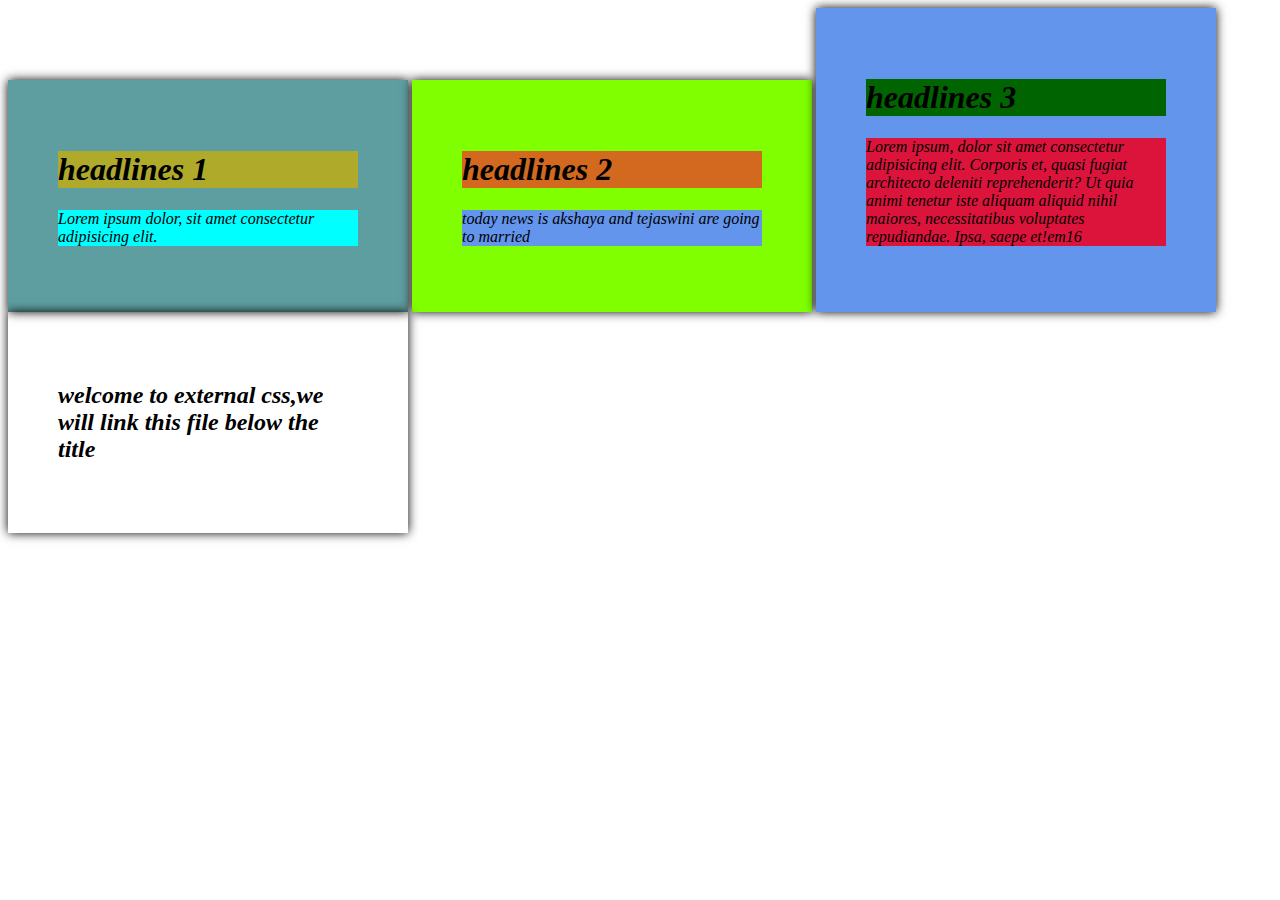
<file: div.html>
<!DOCTYPE html>
<html lang="en">
<head>
    <meta charset="UTF-8">
    <meta name="viewport" content="width=device-width, initial-scale=1.0">
    <title>paper</title>
    <style>
        body{
            font-style: italic;
            color: black;
        }
        div{
            width: 300px;
            display: inline-block;
            padding: 50px;
            margin: 1opx;
            box-shadow: 0 0 10px;
        }
    </style>
</head>
<body>
    <div style="background-color: cadetblue;">
    <h1 style="background-color: rgb(175, 170, 41);">headlines 1</h1>
    <p style="background-color: cyan;">Lorem ipsum dolor, sit amet consectetur adipisicing elit.</p>
    </div>
    <div style="background-color: chartreuse;">
        <h1 style="background-color: chocolate;">headlines 2</h1>
        <p style="background-color: cornflowerblue;">today news is akshaya and tejaswini are going to married</p>
    </div>
    <div style="background-color: cornflowerblue;">
        <h1 style="background-color: darkgreen;">headlines 3</h1>
        <p style="background-color: crimson;">Lorem ipsum, dolor sit amet consectetur adipisicing elit. Corporis et, quasi fugiat architecto deleniti reprehenderit? Ut quia animi tenetur iste aliquam aliquid nihil maiores, necessitatibus voluptates repudiandae. Ipsa, saepe et!em16</p>
    </div>
    <div>
        <h2>welcome to external css,we will link this file below the title</h2>
    </div>
</body>
</html>
</file>
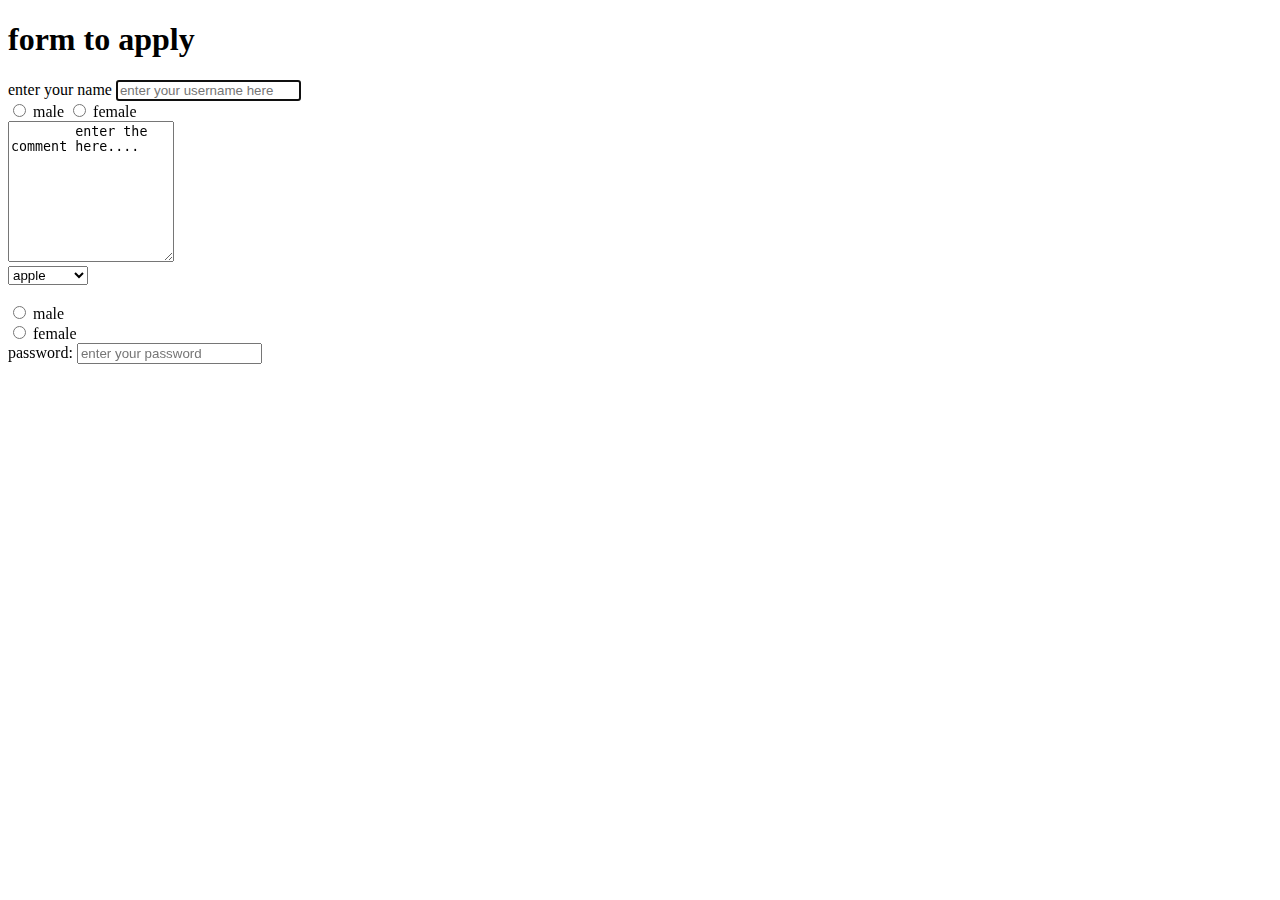
<file: forms.html>
<!DOCTYPE html>
<html lang="en">
<head>
    <meta charset="UTF-8">
    <meta name="viewport" content="width=device-width, initial-scale=1.0">
    <title>forms</title>
</head>
<body>
    <h1>form to apply</h1><div>
    <form action="post">
        <label for="username">enter your name</label>
        <input type="text" id="username" name="username" placeholder="enter your username here" autofocus>
        </div>
        <div>
    <input type="radio" id="female" name="gender" value="female">
    <label for="male">male</label>
    <input type="radio" id="male" name="gender" value="male">
    <label for="female">female</label>
    </div>
    <div>
    <textarea name="comment" rows="9" cols="18">
        enter the comment here....
    </textarea>
</div>
<div>
    <select name="fruits" id="fruits">
        <option value="apple">apple</option>
        <option value="banana">banana</option>
        <option value="pineapple">pineapple</option>
    </select>
</div>
<div> <br>
    <input type="radio" id="male" name="gender">
    <label for="male">male</label> <br>
    <input type="radio" id="female" name="gender">
    <label for="female">female</label>
    <br>
     <label for="passsword">password:</label>
    <input type="password" name="password" placeholder="enter your password"> 
   
</div>


    </form>
    
</body>
</html>
</file>
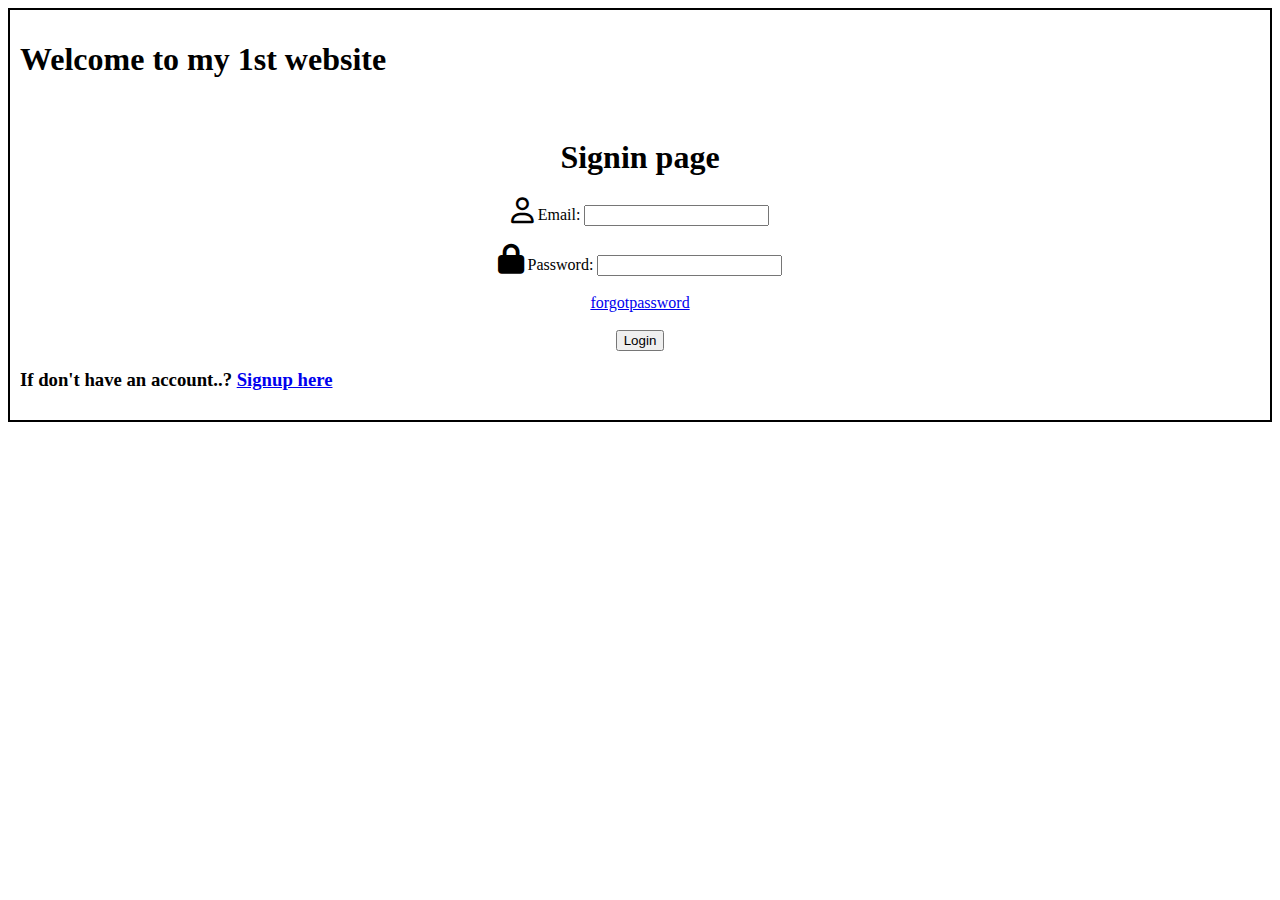
<file: login page.html>
<!DOCTYPE html>
<html lang="en">
<head>
    <meta charset="UTF-8">
    <meta name="viewport" content="width=device-width, initial-scale=1.0">
    <title>Login & Signup page</title>
    <link rel="stylesheet" href="Signuppage.html">
     <link rel="stylesheet" href="https://cdnjs.cloudflare.com/ajax/libs/font-awesome/6.7.2/css/all.min.css" integrity="sha512-Evv84Mr4kqVGRNSgIGL/F/aIDqQb7xQ2vcrdIwxfjThSH8CSR7PBEakCr51Ck+w+/U6swU2Im1vVX0SVk9ABhg==" crossorigin="anonymous" referrerpolicy="no-referrer" />
    <style>

       body {
            border: 2px solid black;
            gap: 10px;
            padding: 10px;
        }
        .fa-user{
            font-size: 26px;
            color: black;
        }
        .fa-lock{
            font-size: 30px;
            
        }

    </style>
    
</head>
<body> 
     <h1>Welcome to my 1st website</h1>
     <br>
    <center> <h1>Signin page</h1> </center>
    <center><section>
        <form action="signin"> 
           <i class="fa-regular fa-user"></i> 
            <label for="LoginEmail">Email:</label>
            <input type="email" id="LoginEmail">
            <br> <br>
            <i class="fa-solid fa-lock"></i>
            <label for="LoginPassword">Password:</label>
            <input type="password" id="LoginPassword">
            <br>
             <br>
            <a href="forgotpassword.html">forgotpassword</a>
            <br>
            <br>
            <button   type="submit" >Login</button>
         </form>
     </section></center> 

     <h3>If don't have an account..? <a href="Signuppage.html">Signup here</a></h3>



</body>
</html>
</file>
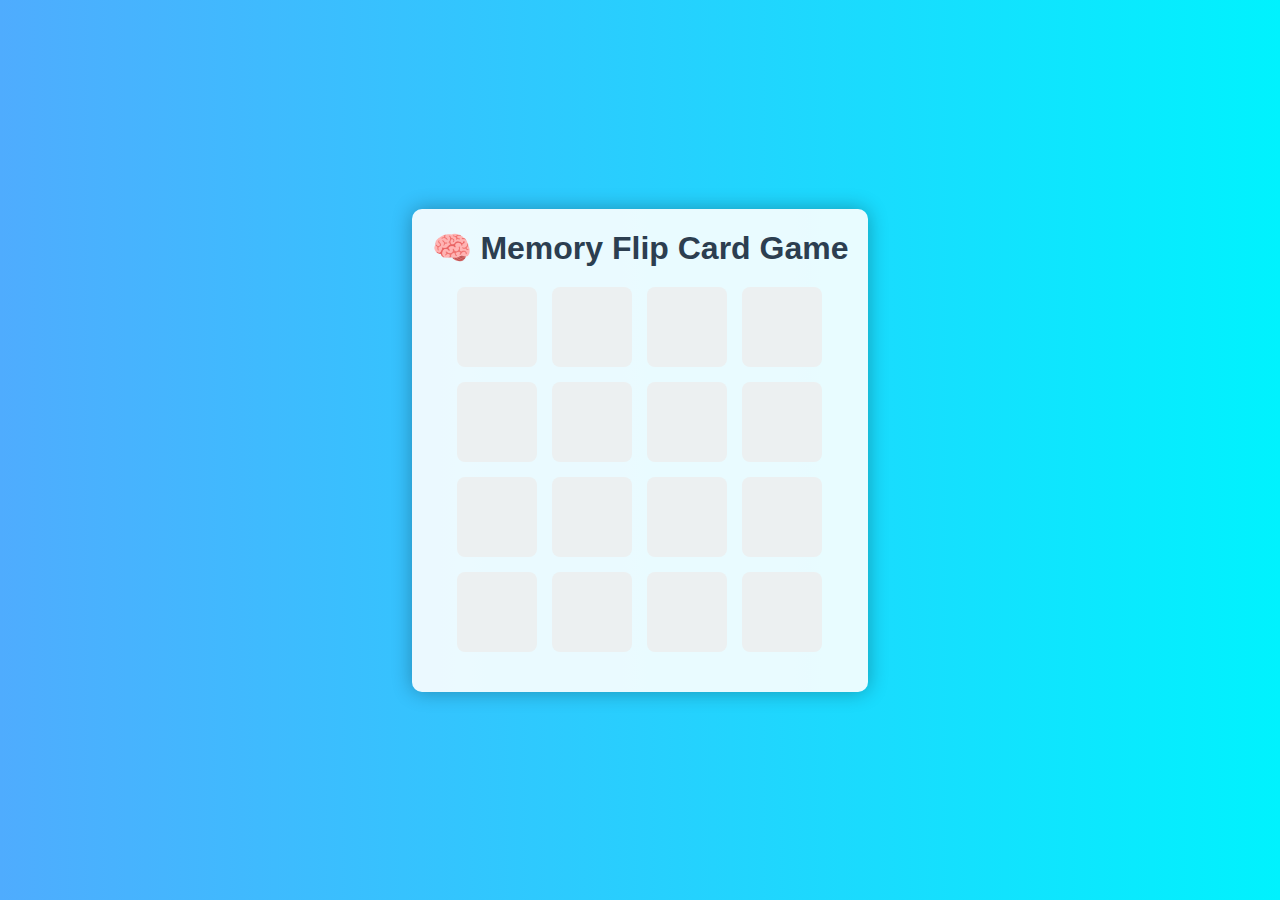
<file: quiz_puzzle_game.html>
<!DOCTYPE html>
<html lang="en">
<head>
  <meta charset="UTF-8" />
  <meta name="viewport" content="width=device-width, initial-scale=1.0" />
  <title>Memory Flip Card Game</title>
  <style>
    * {
      box-sizing: border-box;
      margin: 0;
      padding: 0;
    }
    body {
      font-family: 'Segoe UI', sans-serif;
      background: linear-gradient(to right, #4facfe, #00f2fe);
      height: 100vh;
      display: flex;
      align-items: center;
      justify-content: center;
    }
    .game-container {
      background: rgba(255, 255, 255, 0.9);
      border-radius: 10px;
      padding: 20px;
      max-width: 600px;
      text-align: center;
      box-shadow: 0 0 20px rgba(0, 0, 0, 0.3);
    }
    h1 {
      margin-bottom: 1rem;
      color: #2c3e50;
    }
    .grid {
      display: grid;
      grid-template-columns: repeat(4, 80px);
      gap: 15px;
      justify-content: center;
      margin: 20px 0;
    }
    .card {
      width: 80px;
      height: 80px;
      background-color: #ecf0f1;
      border-radius: 8px;
      display: flex;
      align-items: center;
      justify-content: center;
      font-size: 2rem;
      cursor: pointer;
      transition: background 0.3s;
      position: relative;
    }
    .card.flipped {
      background-color: #3498db;
      color: white;
      cursor: default;
    }
    .card.matched {
      background-color: #2ecc71;
      color: white;
      cursor: default;
    }
    .status {
      margin-top: 1rem;
      font-weight: bold;
      color: #34495e;
    }
  </style>
</head>
<body>
  <div class="game-container">
    <h1>🧠 Memory Flip Card Game</h1>
    <div class="grid" id="gameGrid"></div>
    <div class="status" id="status"></div>
  </div>

  <script>
    const emojis = ['🍎','🍌','🍇','🍉','🍓','🍍','🥝','🍒'];
    let cards = [...emojis, ...emojis];
    let flippedCards = [];
    let matchedPairs = 0;

    function shuffle(array) {
      for (let i = array.length - 1; i > 0; i--) {
        const j = Math.floor(Math.random() * (i + 1));
        [array[i], array[j]] = [array[j], array[i]];
      }
    }

    function createBoard() {
      shuffle(cards);
      const grid = document.getElementById('gameGrid');
      grid.innerHTML = '';
      cards.forEach((emoji, index) => {
        const card = document.createElement('div');
        card.classList.add('card');
        card.dataset.index = index;
        card.dataset.emoji = emoji;
        card.addEventListener('click', flipCard);
        grid.appendChild(card);
      });
    }

    function flipCard(e) {
      const card = e.currentTarget;
      if (card.classList.contains('flipped') || card.classList.contains('matched') || flippedCards.length === 2) return;
      card.textContent = card.dataset.emoji;
      card.classList.add('flipped');
      flippedCards.push(card);
      if (flippedCards.length === 2) {
        checkForMatch();
      }
    }

    function checkForMatch() {
      const [first, second] = flippedCards;
      if (first.dataset.emoji === second.dataset.emoji) {
        first.classList.add('matched');
        second.classList.add('matched');
        matchedPairs++;
        if (matchedPairs === emojis.length) {
          document.getElementById('status').textContent = '🎉 You matched all pairs!';
        }
        flippedCards = [];
      } else {
        setTimeout(() => {
          first.textContent = '';
          second.textContent = '';
          first.classList.remove('flipped');
          second.classList.remove('flipped');
          flippedCards = [];
        }, 800);
      }
    }

    createBoard();
  </script>
</body>
</html>
</file>
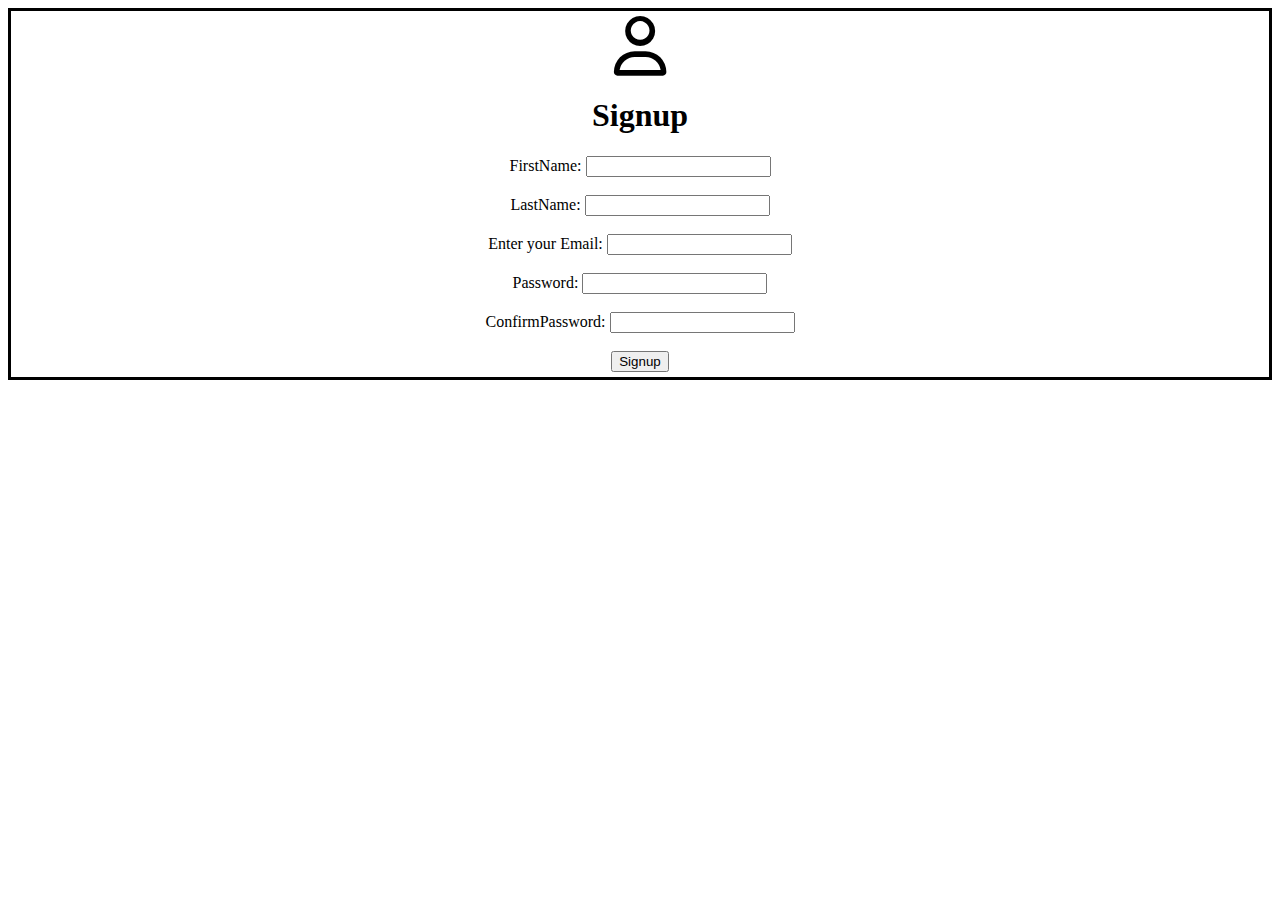
<file: Signuppage.html>
<!DOCTYPE html>
<html lang="en">
<head>
    <meta charset="UTF-8">
    <meta name="viewport" content="width=device-width, initial-scale=1.0">
    <title>signup page</title>
    <link rel="stylesheet" href="https://cdnjs.cloudflare.com/ajax/libs/font-awesome/6.7.2/css/all.min.css" integrity="sha512-Evv84Mr4kqVGRNSgIGL/F/aIDqQb7xQ2vcrdIwxfjThSH8CSR7PBEakCr51Ck+w+/U6swU2Im1vVX0SVk9ABhg==" crossorigin="anonymous" referrerpolicy="no-referrer" />
</head>
<style>
    body{
        border: 3px solid black;
        padding: 5px;
    }
   .fa-user{
    color: black;
    font-size: 60px;
   }
</style>
<body>
  <center> <i class="fa-regular fa-user"></i> </center>
   <center> <h1>Signup </h1></center>
  <center><section>
   <form action="Signup">
        <label for="SignupFirstName">FirstName:</label>
        <input type="FirstName" id="SignupFirstName">
        <br>
        <br>
        <label for="SignupLastName">LastName:</label>
        <input type="LastName" id="SignupLastName" >
        <br>
        <br>
        <label for="SignupEmail">Enter your Email:</label>
        <input type="Email" id="SignupEmail">
        <br>
        <br>
        <label for="SignupPassword">Password:</label>
        <input type="password" id="SignupPassword">
        <br>
        <br>
        <label for="ConfirmPassword">ConfirmPassword:</label>
        <input type="ConfirmPassword" id="ConfirmPassword"> 
        <br>
        <br>
        <button type="submit">Signup</button> 
    </form>
   </section></center> 
</body>
</html>
</file>
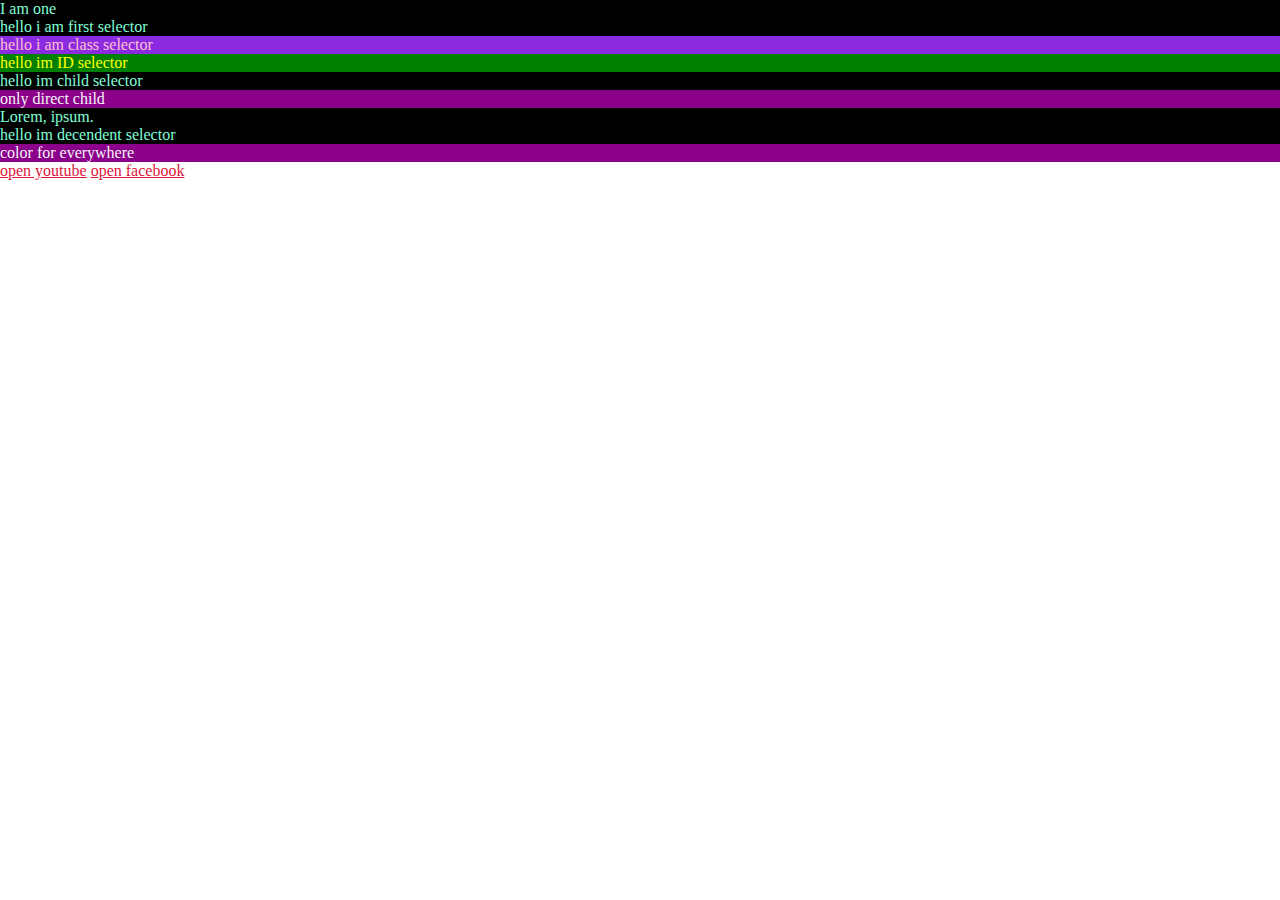
<file: v3 selectors v17.html>
<!DOCTYPE html>
<html lang="en">
<head>
    <meta charset="UTF-8">
    <meta name="viewport" content="width=device-width, initial-scale=1.0">
    <title>Types of selectors</title>
    <style>
        div{
            color: aquamarine;
            background-color: black;
        }
        .second{
            color: pink;
            background-color: blueviolet;
        }
        #third{
            color: yellow;
            background-color: green;
        }
        div>p{
            color: whitesmoke;
            background-color: darkmagenta;
        }
        div p {
            color: whitesmoke;
            background-color: darkmagenta;
        }
        *{
            padding: 0;
            margin: 0;
        }
        /* pseudo selector */
        a :visited{
            color: aquamarine;
        }
        a:active{
            background-color: purple;
        }
        a:hover{
            background-color: chartreuse;
        }
        a:link{
            color: crimson;
        }
        p :first-child{
            background-color: goldenrod;
        }
    </style>
</head>
<body>
    <div class="one">
        I am one
    </div>
    <!--1: element selector  -->
    <div>hello i am first selector</div>
    <!-- 2: class selector -->
    <div class="second">hello i am class selector</div>
    <!-- 3: ID selector -->
     <div id="third">hello im ID selector</div>
     <!-- child selector -->
      <div>hello im child selector
        <p>only direct child</p>
      </div>
     <div>Lorem, ipsum.</div> 

     <!-- decendent selector -->
     <div>hello im decendent selector
     <p>color for everywhere</p>

    <!-- universal selectors-its ssets the padding and margin (*)-->
    </div>
     <!-- Pseudo selectors -->
      <a href="https://www.youtube.com">open youtube</a>
      <a href="https://www.facebook.com">open facebook</a>
</body>
</html>
</file>
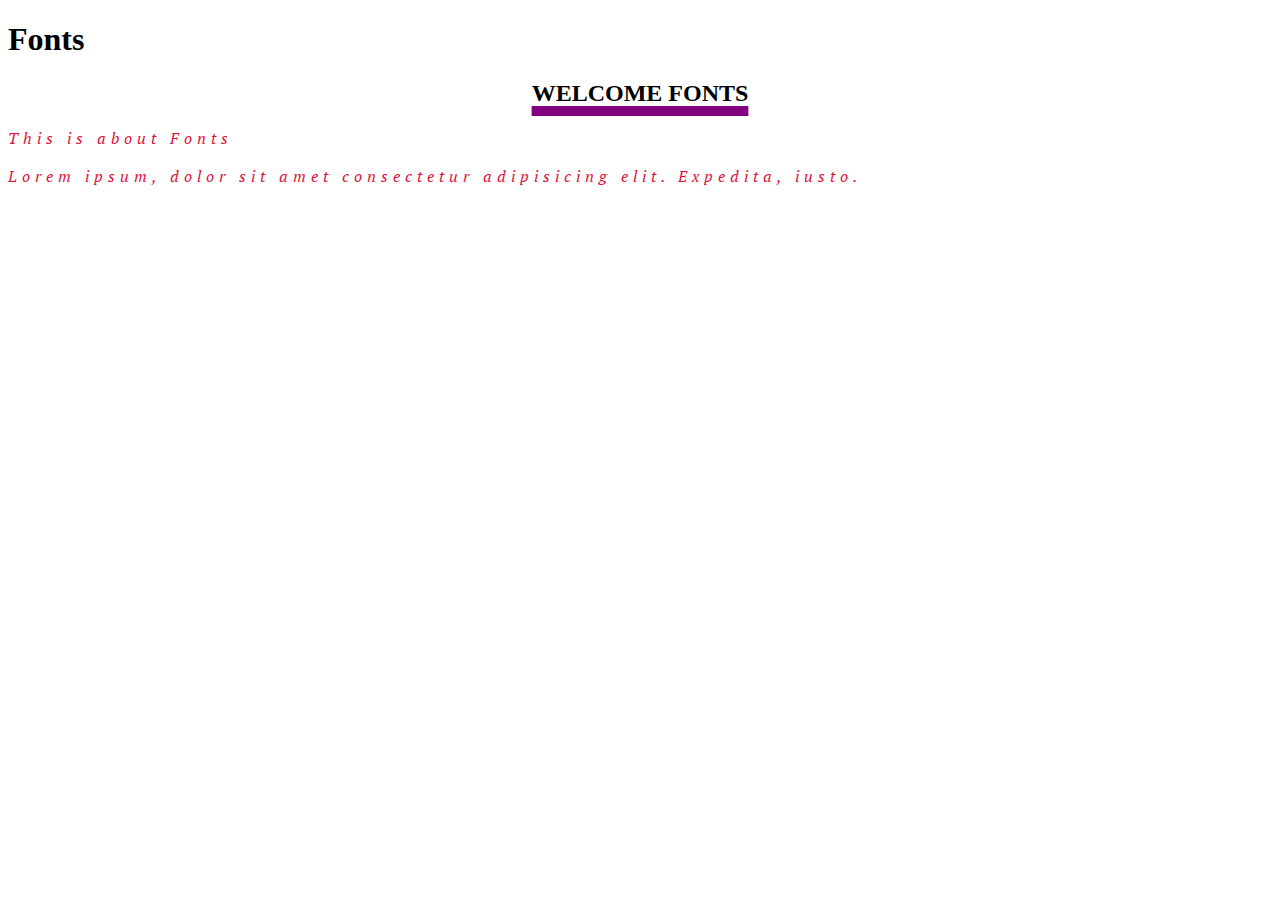
<file: v5 fonts,texts,color properties v19.html>
<!DOCTYPE html>
<html lang="en">
<head>
    <meta charset="UTF-8">
    <meta name="viewport" content="width=device-width, initial-scale=1.0">
    <title>Document</title>
</head>
<style>
@import url('https://fonts.googleapis.com/css2?family=Libertinus+Mono&family=Mystery+Quest&family=Open+Sans:ital,wght@0,300..800;1,300..800&family=PT+Serif:ital,wght@0,400;0,700;1,400;1,700&family=Roboto:ital,wght@0,100..900;1,100..900&family=TikTok+Sans:opsz,wght@12..36,300..900&display=swap');
 h1{
        font-family: Cambria, Cochin, Georgia, Times, 'Times New Roman', serif;
    }
    p{
  font-family: "PT Serif", serif;
  font-weight: 400;
  font-style:oblique;
  color: crimson;
  line-height: 5x;
  letter-spacing: 5px;
        /* font-family: Verdana, Geneva, Tahoma, sans-serif; */
        /* font-style:italic; */
        /* to make bold we use weight */
        /* font-weight: 600; */
        /* text-decoration: overline;  */
    }
    h2{
        text-transform:uppercase;
        text-decoration: underline;
        text-decoration-color:purple;
        text-decoration-thickness: 10px;
        /* text-indent: 103px;  */
        text-overflow: 123px;
        text-align: center;
    }
    .lorem{
        border: 2px solid red;
        width: 40px;
        text-overflow: ellipsis;
        overflow: hidden;
    }
</style>
<body>
    <div>
        <h1>Fonts</h1>
        <h2>welcome fonts</h2>
        <p>This is about Fonts</p>
        <p class="Lorem">Lorem ipsum, dolor sit amet consectetur adipisicing elit. Expedita, iusto.</p>
    </div>
</body>
</html>
</file>
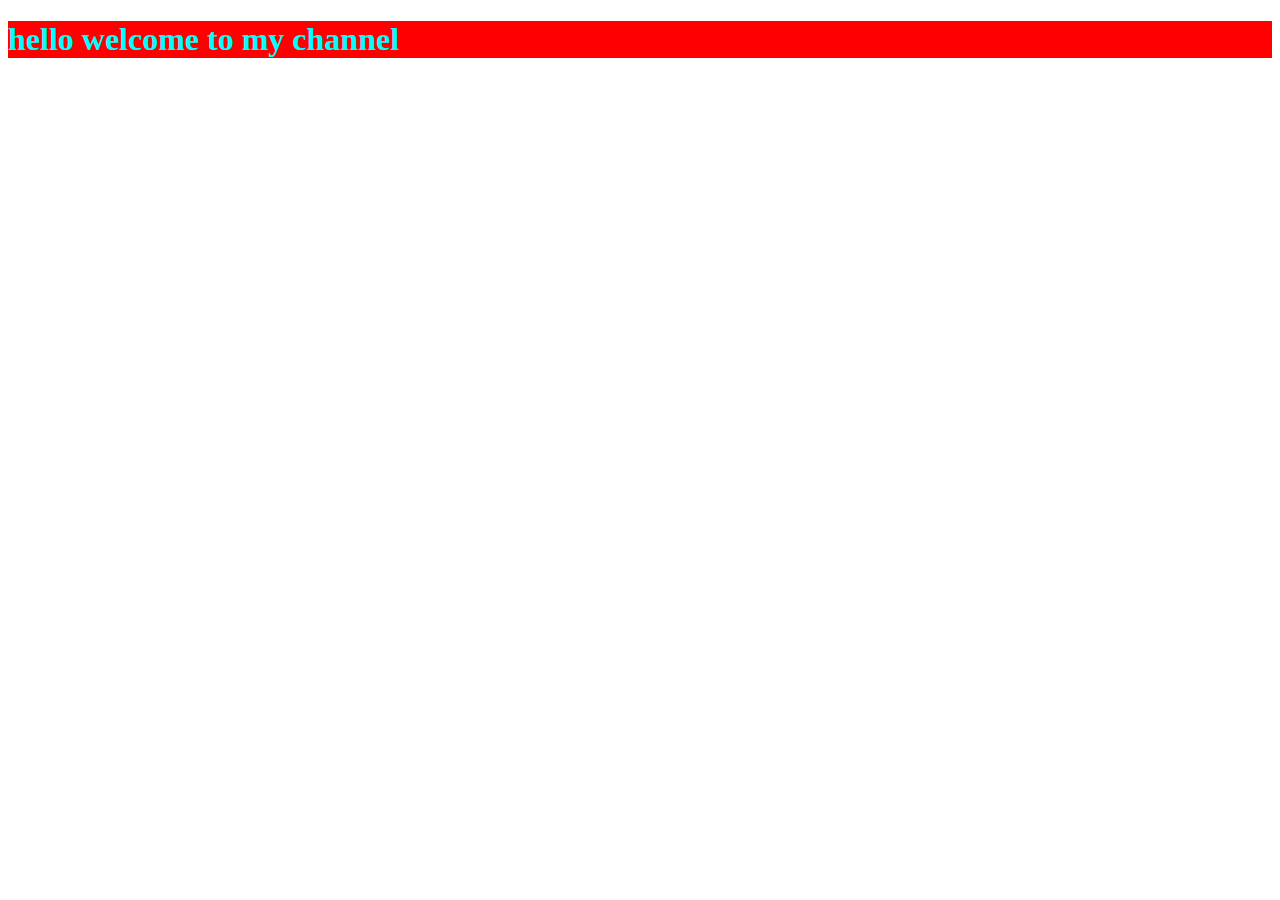
<file: v6 specificity&cascade.html>
<!DOCTYPE html>
<html lang="en">
<head>
    <meta charset="UTF-8">
    <meta name="viewport" content="width=device-width, initial-scale=1.0">
    <title>Specificity</title>
    <style>
        /* the specificity of this selector is 1 */
        h1{
            color: pink;
        }
        /* the specificity of this selector is 10 */
        .yellow{
            color: aqua !important;
        }
        /* the specificity of this selector is 10 */
        h1.cred{
            color: rgb(242, 236, 248);
        }
        /* the specificity of this selector is 10 */
        .cpurple{
            color: blanchedalmond;
        }
        /* the specificity of this selector is 10 */
        /* attribute selector */
        [data-x=a]{
            background-color: red;
        } 
    </style>
</head>
<body>
    <div>
        <h1 style="color: crimson;" class="yellow cred cpurple" data-x="a">hello welcome to my channel</h1>
    </div>
</body>
</html>
</file>
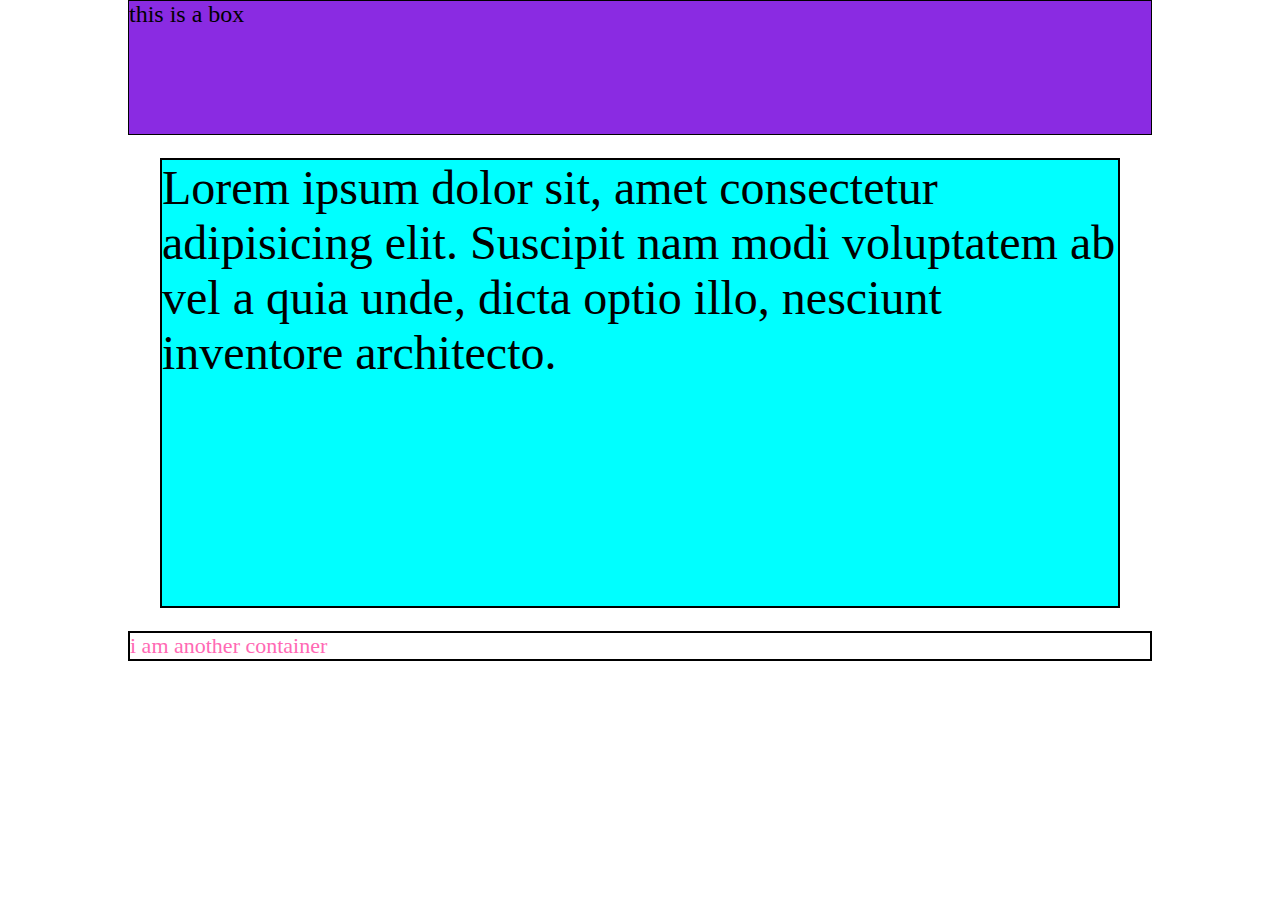
<file: v7 sizing units v22.html>
<!DOCTYPE html>
<html lang="en">
<head>
    <meta charset="UTF-8">
    <meta name="viewport" content="width=device-width, initial-scale=1.0">
    <title>sizing units</title>
</head>
<style>
    *{
        margin: 0;
        padding: 0;
    }
    html{
        font-size: 1.5rem;
    }
    .box{
        box-sizing: border-box;
        border: 1px solid black;
        /* width: 2048px; */
        width: 80vw;
        height: 15vh;
        background-color: blueviolet;
        margin: auto;
        }
    .container{
        width: 75vw;
        height: 50vh;
        border: 2px solid black;
        margin: 23px auto;
        box-sizing: border-box;
        background-color: aqua;
        font-size: 16px;
        font-size: 1.5em;
    }
    .container p{
        font-size: 2rem;
    }
    .cont{
        border: 2px solid black;
        box-sizing: border-box;
        margin: 23px auto;
        color: hotpink; 
        font-size: 22px;
        /* width: 100vmin;  */
        width: 80vw;
    }
</style>
<body>
    <div class="box">
        this is a box
    </div>
    <div class="container"> <p>Lorem ipsum dolor sit, amet consectetur adipisicing elit. Suscipit nam modi voluptatem ab vel a quia unde, dicta optio illo, nesciunt inventore architecto.</p> </div>
    <div class="cont">i am another container</div>
</body>
</html>
</file>
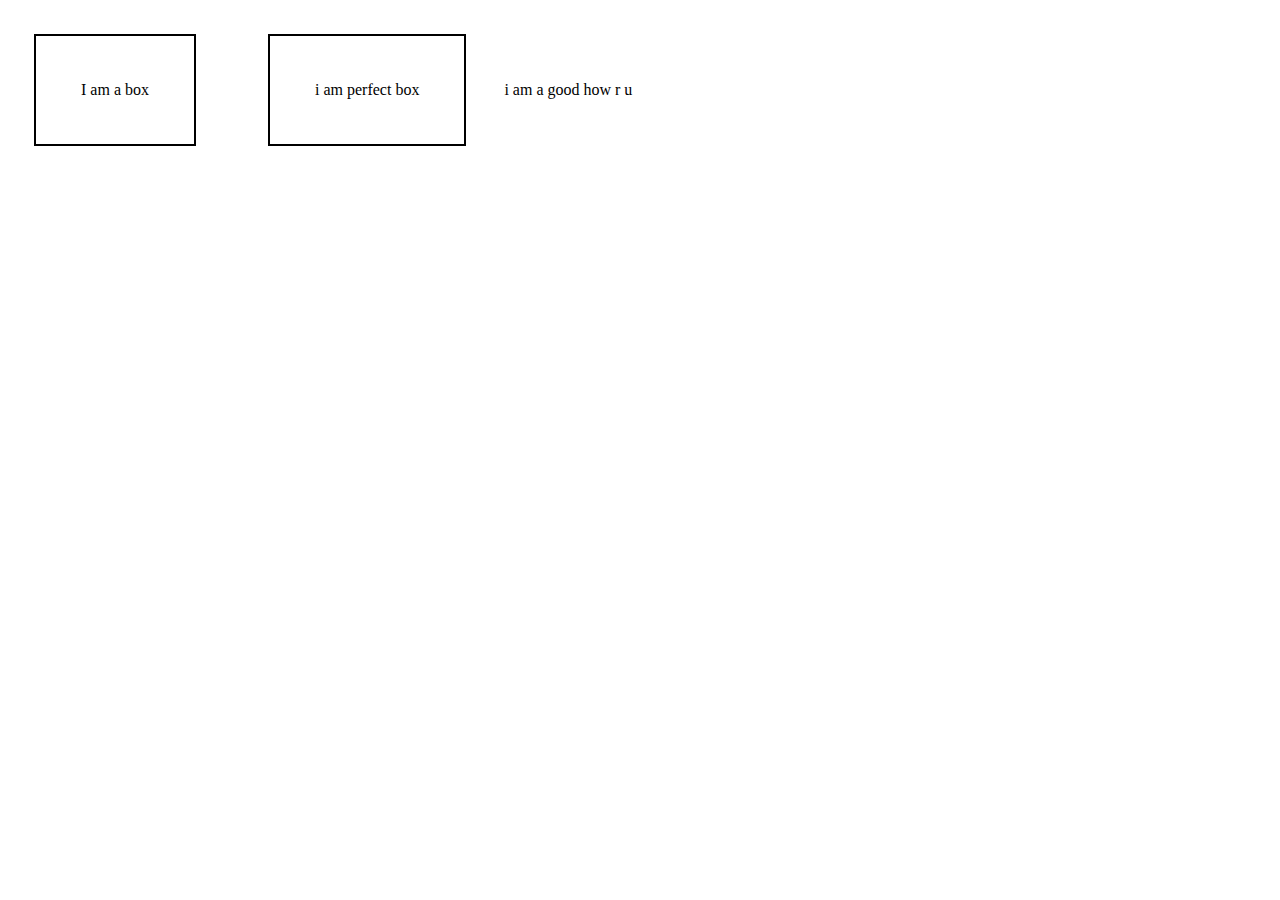
<file: v8 display propertyv23.html>
<!DOCTYPE html>
<html lang="en">

<head>
    <meta charset="UTF-8">
    <meta name="viewport" content="width=device-width, initial-scale=1.0">
    <title>Display property</title>
</head>
<style>
   .box{
    border: 2px solid black;
    display: inline-block;
    padding: 45px;
    margin: 34px; 
   }
   *{
    margin: 0;
    padding: 0;
   }
</style>
<body>
    <!-- block element -starts with new line -->
    <div class="box">I am a box</div>
    <div class="box">i am perfect box</div>

     <span>i am a good</span>
     <span>how r u</span>


</body>

</html>
</file>
